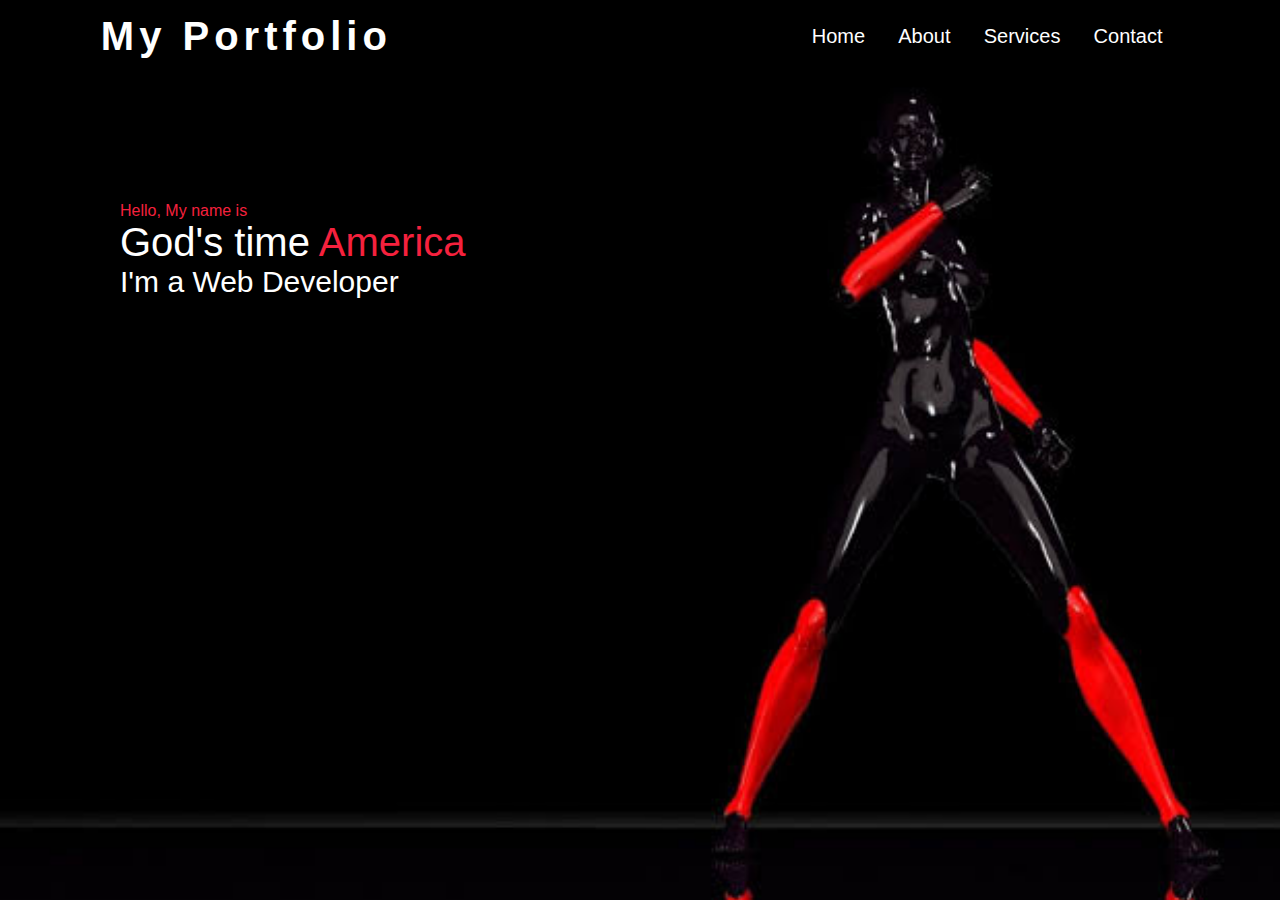
<file: index.html>
<!DOCTYPE html>
<html lang="en">
<head>
    <meta charset="UTF-8">
    <meta http-equiv="X-UA-Compatible" content="IE=edge">
    <meta name="viewport" content="width=device-width, initial-scale=1.0">
    <link rel="stylesheet" href="style.css">
    <title>My Portfolio</title>
</head>
<body>
    <nav>
        <div class="left">
            <h1>My Portfolio</h1>
        </div>

        <br>
       
        <ul class="nav-list">
            <li><a href="#">Home</a></li>
            <li><a href="about.html">About</a></li>
            <li><a href="service.html">Services</a></li>
            <li><a href="contact.html">Contact</a></li>
        </ul>

        <div class="burger">
            <div class="line1"></div>
            <div class="line2"></div>
            <div class="line3"></div>
        </div>
    </nav>


    <div class="paragraph">
        <p class="paragraph1">
            Hello, My name is
        </p>

        <p id="paragraph">
            God's time <span>America</span>
        </p>

        <p class="paragraph2">
            I'm a Web Developer
        </p>
    </div>


    <script src="appp.js"></script>
</body>
</html>
</file>
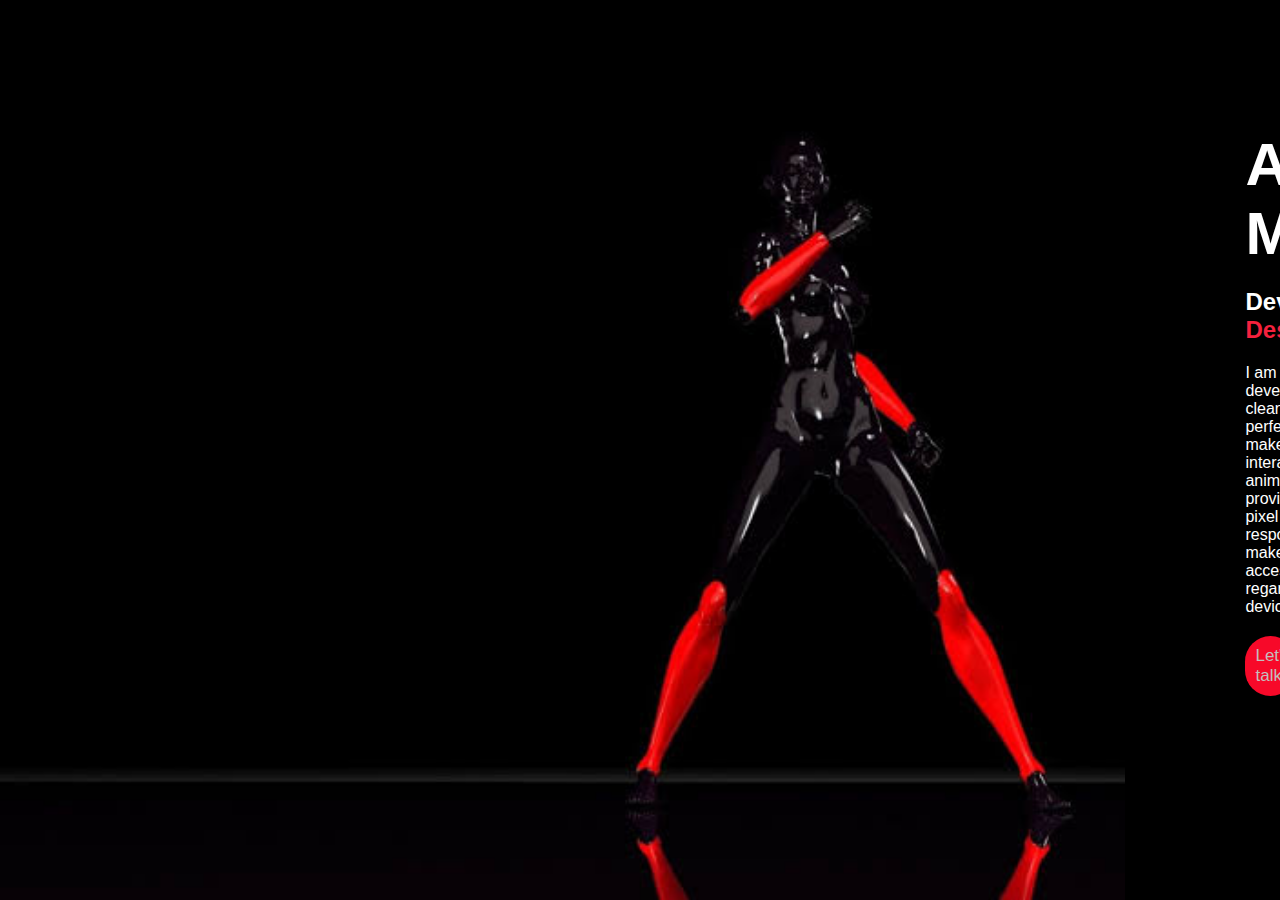
<file: about.html>
<!DOCTYPE html>
<html lang="en">
<head>
    <meta charset="UTF-8">
    <meta http-equiv="X-UA-Compatible" content="IE=edge">
    <meta name="viewport" content="width=device-width, initial-scale=1.0">
    <link rel="stylesheet" href="about.css">
    <title>About</title>
</head>
<body>

        <section class="showcase">
        <img src="bot2.jpg" alt="">

        <div class="left">
            

            <div class="paragraph">
                <h1>About Me</h1>
             <h2>Developer <span>& Designer</span></h2>
            <p>
                I am a frontend developer. I can provide clean code
                and pixel perfect design. I also make the website more 
                interactive  with web animations. I can provide clean 
                code and pixel perfect design. A responsive design which
                makes your website accessible to all users, regardless of
                their devices.
            </p>

            <a href="contact.html">Let's talk</a>
        </div>    
        </div>

       

    </section>


    <script src="appp.js"></script>
</body>
</html>
</file>
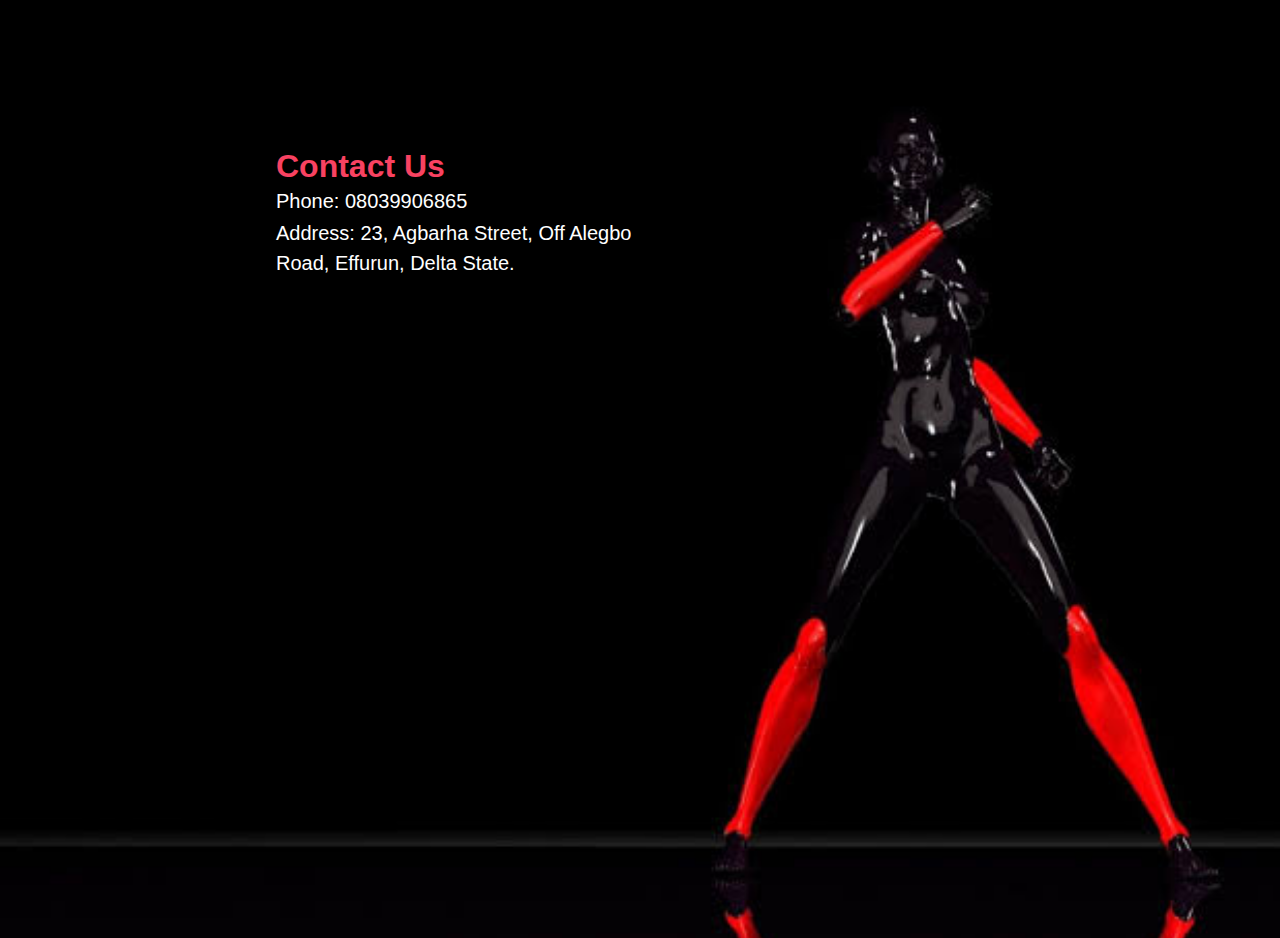
<file: contact.html>
<!DOCTYPE html>
<html lang="en">
<head>
    <meta charset="UTF-8">
    <meta http-equiv="X-UA-Compatible" content="IE=edge">
    <meta name="viewport" content="width=device-width, initial-scale=1.0">
    <link rel="stylesheet" href="contact.css">
    <title>Contact Us</title>
</head>
<body>
    <div class="top">
    <h1>Contact Us</h1>
    <p class="p1">
        Phone: 08039906865
    </p>
    <p class="p2">
        Address: 23, Agbarha Street, Off Alegbo
        Road, Effurun, Delta State.
    </p>
</div>
   
</body>
</html>
</file>
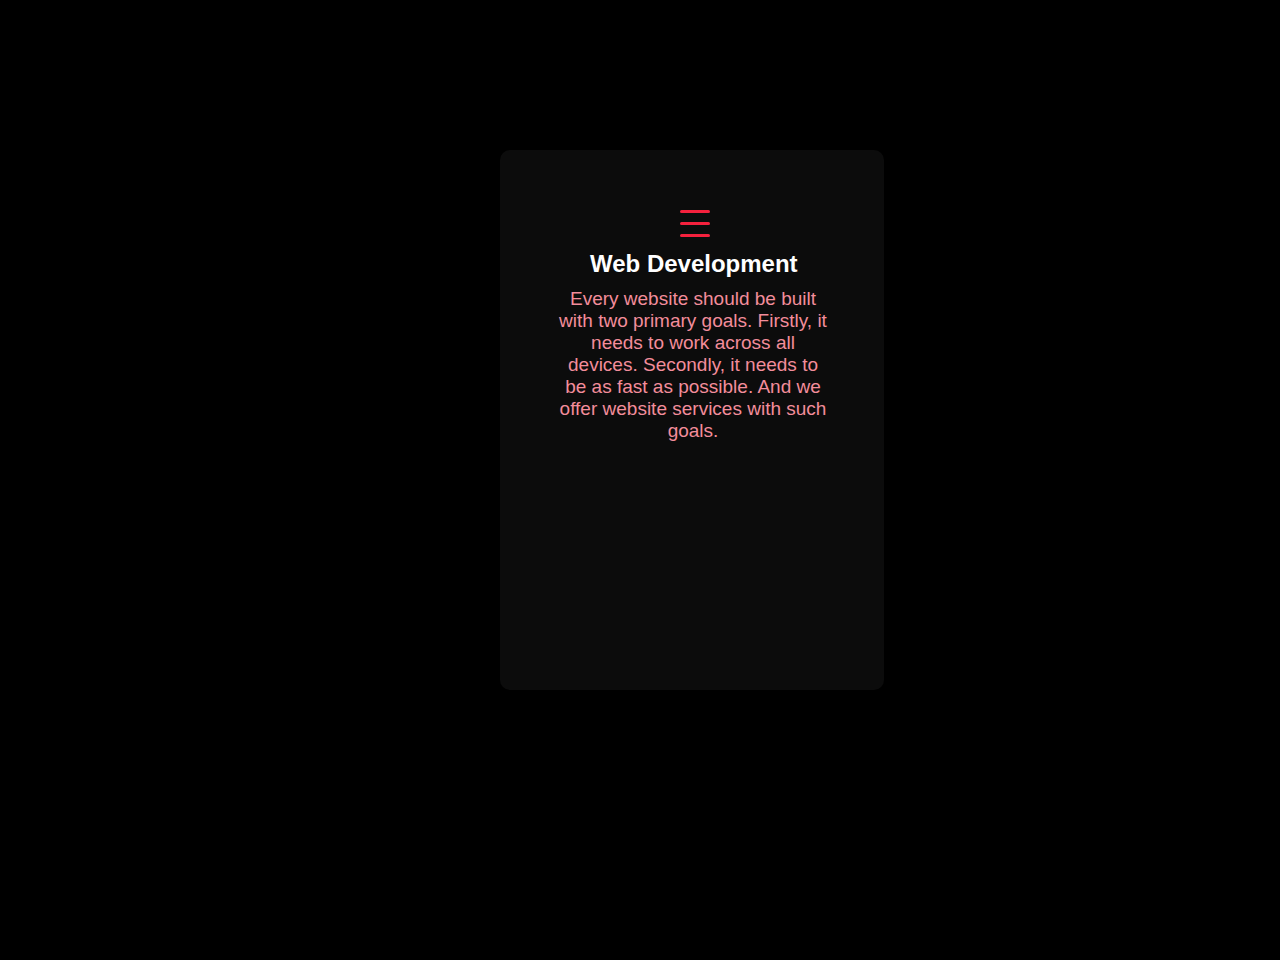
<file: service.html>
<!DOCTYPE html>
<html lang="en">
<head>
    <meta charset="UTF-8">
    <meta http-equiv="X-UA-Compatible" content="IE=edge">
    <meta name="viewport" content="width=device-width, initial-scale=1.0">
    <link rel="stylesheet" href="service.css">
    <title>My Services</title>
</head>
<body>

<div class="first">
    <div class="center">
        <div class="line">
            <div class="line1"></div>
            <div class="line2"></div>
            <div class="line3"></div>
        </div>
    
        <div class="words">
        <h2>Web Development</h2>
        <p>Every website should be built with
            two primary goals. Firstly, it needs 
            to work across all devices. Secondly, 
            it needs to be as fast as possible.
            And we offer website services with such 
            goals.
        </p>
        </div>
    </div>
</div>

    

    <script src="appp.js"></script>
</body>
</html>
</file>
<file: style.css>
*{
    box-sizing:border-box;
    margin:0;
    padding:0;
}

body{
    background: url('bot2.jpg') no-repeat center center/cover;
    font-family:'Segoe UI', Tahoma, Geneva, Verdana, sans-serif;
    height:100vh;
    color:white;
}

.left{
    color:white;
    letter-spacing: 5px;
}

nav{
    left: 30px;
    display:flex;
    justify-content: space-around;
    align-items: center;
    height: 8vh;
    font-size:20px;
}

.nav-list{
    display: flex;
    justify-content: space-around;
    width:30%;
    align-items: center;
}

.nav-list li{
    list-style:none;
}

.nav-list a{
    color:white;
    text-decoration: none;
}

.burger div{
    width:20px;
    height:2px;
    background: white;
    margin: 5px;
    border-radius: 20px;
}

.burger{
    display:none;
}

.image img{
    position: relative;
    width:100%;
    height:100vh;
}

.paragraph{
    display: flex;
    flex-direction: column;
    margin: auto;
    margin-left: 120px;
    margin-top: 130px;
    width:60%;
}

.nav-list li:hover{
    background-color: rgb(245, 33, 61);
    padding: 5px 10px;
    border-radius: 20px;
}

.paragraph1{
    color:rgb(245, 33, 61);
}

#paragraph{
    font-size: 40px;
}
.paragraph2{
    font-size: 30px;
}

span{
    color:rgb(245, 33, 61);
}

@media(max-width:1024px){
    .nav-list{
        width:50%;
    }
}

@media(max-width:768px){

    body{
        overflow-x:hidden;
    }
    .nav-list{
        position:absolute;
        top:0vh;
        right:0;
        height: 100vh;
        background: rgb(247, 9, 41);
        display:flex;
        flex-direction:column;
        align-items: center;
        width:50%;
        transform: translateX(100%);
        transition: transform 0.5s ease-in;
    }

    .left{
        position: absolute;
        left:0px;
    }

    .nav-list li{
        opacity:0;
    }

    


    .burger{
        right:0px;
        position: absolute;
        z-index: 1;
        display:block;
        cursor:pointer;
    }

    .paragraph{
        display: flex;
        flex-direction: column;
        margin: auto;
        margin-left: 80px;
        margin-top: 130px;
        width:60%;
    }
}

.nav-active{
    transform: translateX(0%);
}

@keyframes navLinkFade{
    from{
        opacity:0;
        transform: translateX(50px);
    }
    
    to{
        opacity:1;
        transform: translateX(0px);
    }
}

.toggle .line1{
    transform:rotate(-45deg) translate(-5px, 6px)
}

.toggle .line2{
    opacity:0;
}

.toggle .line3{
    transform:rotate(45deg) translate(-5px, -6px)
}
</file>
<file: about.css>
*{
    box-sizing:border-box;
    margin:0;
    padding:0;
}

body{
    background: black;
    font-family:'Segoe UI', Tahoma, Geneva, Verdana, sans-serif;
    color:white;
}

.showcase{
    display: grid;
    grid-template-columns: repeat(2, 1fr);
}

.left{
    color:white;
   
}

.showcase img{
    height:100vh;
}

.showcase a{
    background-color: rgb(247, 9, 41);
    color:rgb(196, 190, 190);
    width:22%;
    text-decoration: none;
    padding: 10px 10px;
    font-family:'poppins', sans-serif;
    border-radius: 30px;
    margin-top: 40px;
}

.showcase h1{
    font-size:60px;
}

.showcase h2{
    padding: 20px 0px;
}

nav{
    left: 30px;
    display:flex;
    justify-content: space-around;
    align-items: center;
    height: 8vh;
    font-size:20px;
}

.nav-list{
    display: flex;
    justify-content: space-around;
    width:30%;
    align-items: center;
}

.nav-list li{
    list-style:none;
}

.nav-list a{
    color:white;
    text-decoration: none;
}

.burger div{
    width:20px;
    height:2px;
    background: white;
    margin: 5px;
    border-radius: 20px;
}

.burger{
    display:none;
}

.image img{
    position: relative;
    width:100%;
    height:100vh;
}

.paragraph{
    display: flex;
    flex-direction: column;
    margin: auto;
    margin-left: 120px;
    margin-top: 130px;
    width:60%;
}

.nav-list li:hover{
    background-color: rgb(245, 33, 61);
    padding: 5px 10px;
    border-radius: 20px;
}

.paragraph1{
    color:rgb(245, 33, 61);
}

#paragraph{
    font-size: 40px;
}
.paragraph2{
    font-size: 30px;
}

span{
    color:rgb(245, 33, 61);
}

@media(max-width:1024px){
    .nav-list{
        width:50%;
    }
}

@media(max-width:768px){

    body{
        overflow-x:hidden;
    }
    .nav-list{
        position:absolute;
        top:0vh;
        right:0;
        height: 100vh;
        background: rgb(247, 9, 41);
        display:flex;
        flex-direction:column;
        align-items: center;
        width:50%;
        transform: translateX(100%);
        transition: transform 0.5s ease-in;
    }

    .left{
        position: absolute;
        left:0px;
    }

    .nav-list li{
        opacity:0;
    }

    


    .burger{
        right:0px;
        position: absolute;
        z-index: 1;
        display:block;
        cursor:pointer;
    }

    .paragraph{
        display: flex;
        flex-direction: column;
        margin: auto;
        margin-left: 80px;
        margin-top: 130px;
        width:60%;
    }
}

.paragraph a{
    position: relative;
    top:-20px;
    font-size:17px;
    width:29%;
}

.nav-active{
    transform: translateX(0%);
}

@keyframes navLinkFade{
    from{
        opacity:0;
        transform: translateX(50px);
    }
    
    to{
        opacity:1;
        transform: translateX(0px);
    }
}

.toggle .line1{
    transform:rotate(-45deg) translate(-5px, 6px)
}

.toggle .line2{
    opacity:0;
}

.toggle .line3{
    transform:rotate(45deg) translate(-5px, -6px)
}
</file>
<file: contact.css>
*{
    box-sizing:border-box;
    margin:0;
    padding:0;
}

body{
    color:white;
    height: 90vh;
    font-family: Arial, Helvetica, sans-serif;
    background: url(bot2.jpg) no-repeat center center/cover;
}

.top{
    display:block;
    align-items: center;
    margin: auto;
    justify-content: center;
    width:30%;
    margin-top: 10%;
    margin-left: 20%;
    height: 300px;
}

h1{
    color:rgb(248, 66, 97);
    padding-top: 20px;
    padding-left: 20px;
}

.p1{
    padding-top: 5px;
    padding-left: 20px;
}

.p2{
    padding-top: 5px;
    padding-left: 20px;
    line-height:30px;
}
p{
    font-size: 20px;
}

@media(max-width:768px){
    .top{
        display:block;
        align-items: center;
        margin: auto;
        justify-content: center;
        width:60%;
        margin-top: 20%;
        margin-left: 10%;
        height: 300px;
    }
    
    h1{
        color:rgb(248, 66, 97);
        padding-top: 20px;
        padding-left: 20px;
    }
    
    .p1{
        padding-top: 5px;
        padding-left: 20px;
    }
    
    .p2{
        padding-top: 5px;
        padding-left: 20px;
        line-height:30px;
    }
    p{
        font-size: 20px;
    }
}
</file>
<file: service.css>
*{
    box-sizing:border-box;
    margin:0;
    padding:0;
}

body{
    background: black;
    font-family:'Segoe UI', Tahoma, Geneva, Verdana, sans-serif;
    color:white;
    height:90vh;
}

.showcase{
    display: grid;
    grid-template-columns: repeat(2, 1fr);
}

.left{
    color:white;
   
}

.showcase img{
    height:100vh;
}

.showcase a{
    background-color: rgb(247, 9, 41);
    color:rgb(196, 190, 190);
    width:22%;
    text-decoration: none;
    padding: 10px 10px;
    font-family:'poppins', sans-serif;
    border-radius: 30px;
    margin-top: 40px;
}

.showcase h1{
    font-size:60px;
}

.showcase h2{
    padding: 20px 0px;
}

nav{
    left: 30px;
    display:flex;
    justify-content: space-around;
    align-items: center;
    height: 8vh;
    font-size:20px;
}

.nav-list{
    display: flex;
    justify-content: space-around;
    width:30%;
    align-items: center;
}

.nav-list li{
    list-style:none;
}

.nav-list a{
    color:white;
    text-decoration: none;
}

.burger div{
    width:20px;
    height:2px;
    background: white;
    margin: 5px;
    border-radius: 20px;
}

.burger{
    display:none;
}

.image img{
    position: relative;
    width:100%;
    height:100vh;
}

.paragraph{
    display: flex;
    flex-direction: column;
    margin: auto;
    margin-left: 120px;
    margin-top: 130px;
    width:60%;
}

.nav-list li:hover{
    background-color: rgb(245, 33, 61);
    padding: 5px 10px;
    border-radius: 20px;
}

.paragraph1{
    color:rgb(245, 33, 61);
}

#paragraph{
    font-size: 40px;
}
.paragraph2{
    font-size: 30px;
}

span{
    color:rgb(245, 33, 61);
}

.line{
    display:flex;
    flex-direction:column;
    margin-top: 10px;
    margin-left: 100px;
}

.line1{
    position:absolute;
    background-color:rgb(245, 33, 61);
    width:30px;
    height:3px;
    border-radius: 30px;
    margin-top: 12px;
}

.line2{
    position:absolute;
    background-color:rgb(245, 33, 61);
    width:30px;
    height:3px;
    border-radius: 30px;
}

.line3{
    position:absolute;
    background-color:rgb(245, 33, 61);
    width:30px;
    height:3px;
    border-radius: 30px;
    margin-top: 24px;
}

.first{
    display:flex;
    flex-direction: column;
    margin-top: 150px;
    height:60vh;
    background:#111111b0;
    width:30%;
    margin-left: 500px;
    border-radius: 10px;
}

.center{
    position: absolute;
    top:200px;
    left:580px;
}

.words{
    margin-top: 40px;
    margin-left:10px;
}

.words p{
    width:40%;
    text-align: center;
    margin-left: -35px;
    margin-top: 10px;
    font-size:19px;
    color:rgb(243, 141, 155)
}



@media(max-width:1024px){
    .nav-list{
        width:50%;
    }
}

@media(max-width:768px){
    .first{
        width:60%;
        margin-left: 20%;
    }

    .center{
        position: relative;
        left:16%;
        top:25px;
    }

    .words p{
        width:80%;
        margin-left: -20px;
    }
}
</file>
